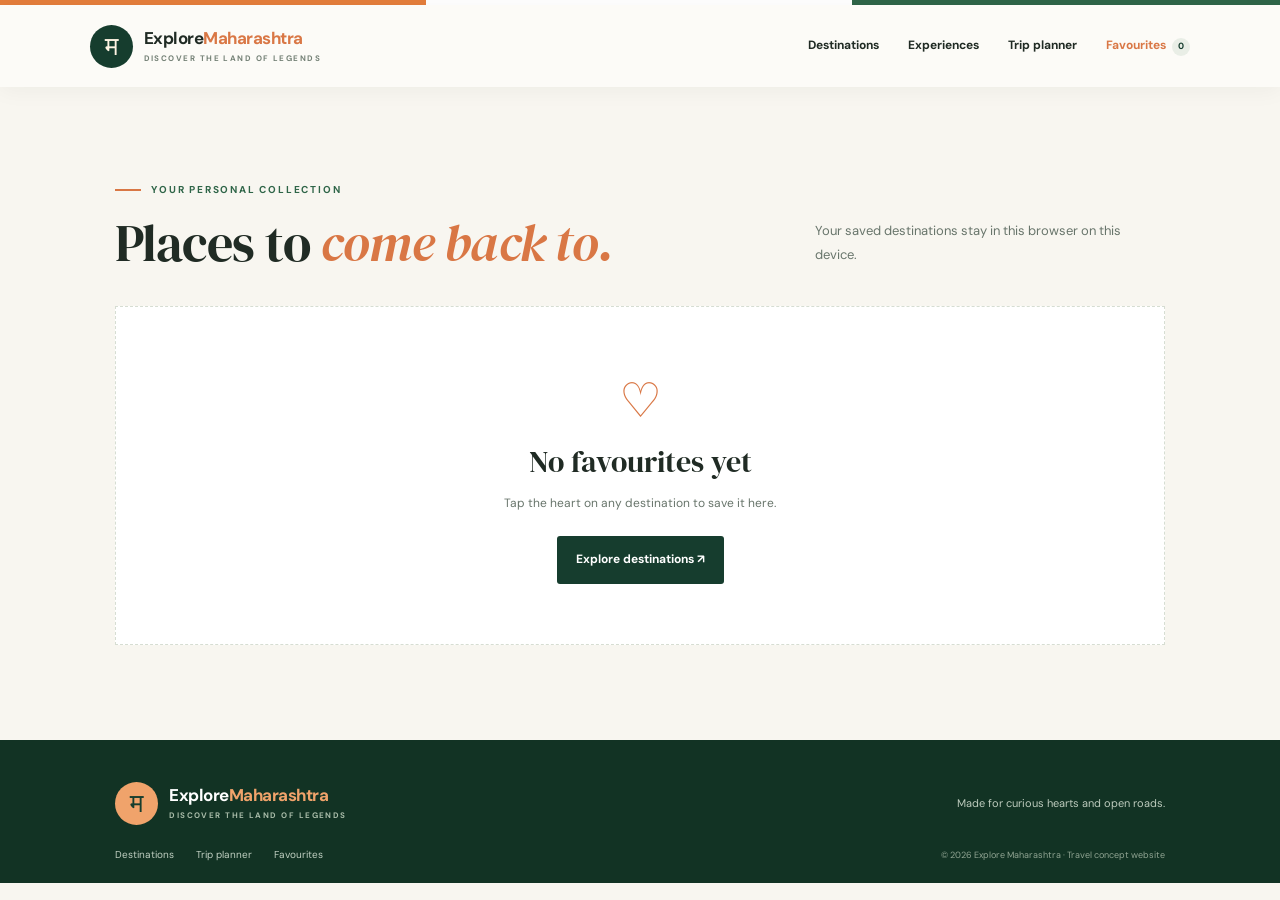
<file: favourites.html>
<!DOCTYPE html>
<html lang="en">
<head><meta charset="UTF-8"><meta name="viewport" content="width=device-width, initial-scale=1.0"><meta name="theme-color" content="#163d2e"><title>Your Favourites | Explore Maharashtra</title>
<link rel="preconnect" href="https://fonts.googleapis.com"><link rel="preconnect" href="https://fonts.gstatic.com" crossorigin><link href="https://fonts.googleapis.com/css2?family=DM+Sans:wght@400;500;600;700&family=DM+Serif+Display:ital@0;1&display=swap" rel="stylesheet"><link rel="stylesheet" href="styles.css"></head>
<body><div class="tricolor"></div><header class="site-header"><a class="brand" href="index.html"><span class="brand-symbol">म</span><span class="brand-copy">Explore<span>Maharashtra</span><small>DISCOVER THE LAND OF LEGENDS</small></span></a><button class="menu-toggle" id="menuToggle" aria-label="Toggle menu">☰</button><nav class="main-nav" id="mainNav"><a href="index.html#destinations">Destinations</a><a href="index.html#experiences">Experiences</a><a href="index.html#planner">Trip planner</a><a class="current" href="favourites.html">Favourites <span class="fav-count" id="headerFavCount">0</span></a></nav></header>
<main class="section favourites-main"><div class="section-heading"><div><div class="eyebrow"><span></span> YOUR PERSONAL COLLECTION</div><h2>Places to <em>come back to.</em></h2></div><p>Your saved destinations stay in this browser on this device.</p></div><div class="destination-grid" id="favouritesGrid"></div><div class="empty-state" id="favouritesEmpty" hidden><span>♡</span><h3>No favourites yet</h3><p>Tap the heart on any destination to save it here.</p><a class="btn btn-green" href="index.html#destinations">Explore destinations ↗</a></div></main>
<footer class="site-footer"><a class="brand footer-brand" href="index.html"><span class="brand-symbol">म</span><span class="brand-copy">Explore<span>Maharashtra</span><small>DISCOVER THE LAND OF LEGENDS</small></span></a><p>Made for curious hearts and open roads.</p><div class="footer-links"><a href="index.html#destinations">Destinations</a><a href="index.html#planner">Trip planner</a><a href="favourites.html">Favourites</a></div><div class="copyright">© 2026 Explore Maharashtra · Travel concept website</div></footer><div class="toast" id="toast" role="status"></div><script src="app.js"></script></body></html>
</file>
<file: styles.css>
:root{--green:#163d2e;--green2:#2f6548;--orange:#d97745;--cream:#f8f6f0;--ink:#202b24;--muted:#68756b;--line:#e2e6dd;--serif:"DM Serif Display",Georgia,serif;--sans:"DM Sans",Arial,sans-serif}
*{box-sizing:border-box}html{scroll-behavior:smooth;scroll-padding-top:90px}body{margin:0;background:var(--cream);color:var(--ink);font-family:var(--sans);font-size:14px;line-height:1.65}a{color:inherit;text-decoration:none}button,input,select{font:inherit}button,select{cursor:pointer}.tricolor{height:5px;background:linear-gradient(90deg,#e47d3b 0 33.3%,#fff 33.3% 66.6%,#2f6548 66.6%)}.site-header{height:82px;padding:0 7%;display:flex;align-items:center;justify-content:space-between;background:#fcfbf7;position:sticky;top:0;z-index:30;box-shadow:0 3px 22px #142e1d0c}.brand{display:flex;align-items:center;gap:11px;font-weight:700;line-height:1.05;letter-spacing:-.5px}.brand-symbol{display:grid;place-items:center;width:43px;height:43px;border-radius:50%;background:var(--green);color:#fff4e3;font:26px var(--serif)}.brand-copy{font-size:17px}.brand-copy>span{color:var(--orange)}.brand-copy small{display:block;font-size:8px;letter-spacing:1.45px;color:#748176;margin-top:6px;font-weight:700}.main-nav{display:flex;align-items:center;gap:29px;font-size:12px;font-weight:700}.main-nav>a{transition:color .2s}.main-nav>a:hover,.main-nav>a.current{color:var(--orange)}.fav-count{display:inline-grid;place-items:center;background:#e9eee6;color:var(--green);width:18px;height:18px;border-radius:50%;font-size:9px;margin-left:3px}.nav-button{background:var(--green);border:0;color:white;padding:13px 17px;border-radius:3px;font-size:12px;font-weight:700}.menu-toggle{display:none;background:none;border:0;font-size:25px;color:var(--green)}
.hero{height:min(700px,80vw);min-height:570px;position:relative;display:flex;align-items:center;overflow:hidden;background:#193b2c;color:white}.hero-bg{position:absolute;inset:0;background:url('https://images.unsplash.com/photo-1464822759023-fed622ff2c3b?auto=format&fit=crop&w=2200&q=90') center 48%/cover;animation:slowZoom 18s ease-in-out infinite alternate}.hero-overlay{position:absolute;inset:0;background:linear-gradient(90deg,rgba(10,31,21,.89),rgba(15,39,27,.59) 48%,rgba(13,28,22,.08)),linear-gradient(0deg,rgba(10,25,18,.32),transparent 45%)}.hero-inner{position:relative;z-index:2;margin-left:11%;max-width:650px;padding:30px 0;animation:fadeUp .9s ease both}.eyebrow{font-size:10px;letter-spacing:1.8px;font-weight:700;color:var(--green2);display:flex;align-items:center;gap:10px}.eyebrow>span{width:26px;height:2px;background:var(--orange);display:inline-block}.eyebrow.light{color:#f5e9d8}.hero h1{font:400 clamp(55px,7vw,88px)/1.03 var(--serif);letter-spacing:-2px;margin:24px 0 20px}.hero h1 em,.section-heading h2 em,.experience-copy h2 em,.newsletter-section h2 em,blockquote em{color:#f0a36b;font-weight:400}.hero-inner>p{font-size:15px;line-height:1.85;color:#e6ece5;max-width:470px;margin:0 0 29px}.hero-actions{display:flex;align-items:center;gap:25px;flex-wrap:wrap}.btn{border:0;display:inline-flex;align-items:center;justify-content:center;gap:20px;padding:14px 19px;border-radius:3px;font-size:12px;font-weight:700;transition:transform .25s,box-shadow .25s,background .25s;cursor:pointer}.btn:hover{transform:translateY(-3px);box-shadow:0 9px 22px #10251c25}.btn-orange{background:var(--orange);color:white}.btn-orange:hover{background:#bf6235}.btn-green{background:var(--green);color:white}.btn-green:hover{background:#24553a}.btn-outline{border:1px solid #cbd3c8;background:transparent;color:var(--green)}.btn-glass{border:1px solid #ffffff65;background:#ffffff14;color:white}.hero-text-link{font-size:11px;font-weight:600;color:white;display:flex;align-items:center;gap:10px}.round-play{display:grid;place-items:center;width:30px;height:30px;border:1px solid #ffffff88;border-radius:50%;font-size:9px}.hero-bottom{display:flex;align-items:center;gap:12px;margin-top:45px;color:#d9e1d9;font-size:10px;line-height:1.5}.hero-bottom strong{color:white;font-size:11px}.mini-stamp{width:37px;height:37px;border:1px solid #ffffff7a;border-radius:50%;display:grid;place-content:center;text-align:center;font-size:8px;line-height:1.05;color:#f0a36b}.mini-stamp b{font-size:8px}.hero-caption{position:absolute;right:7%;bottom:15%;display:flex;align-items:center;gap:12px;font-size:9px;letter-spacing:2px;color:white}.hero-caption span{width:40px;height:1px;background:var(--orange)}.scroll-hint{position:absolute;bottom:0;left:7%;font-size:8px;letter-spacing:2px;display:flex;align-items:center;gap:13px;color:#e0e7de}.scroll-hint span{height:37px;border-left:1px solid var(--orange);padding-left:13px;font-size:15px}
.search-panel{padding:0 9%;position:relative;z-index:3;margin-top:-1px}.search-form{background:white;padding:19px 22px;display:grid;grid-template-columns:1.3fr 1fr auto;align-items:center;gap:20px;box-shadow:0 13px 45px #1b352015;border-bottom:3px solid var(--orange)}.search-unit{display:flex;align-items:center;gap:13px;border-right:1px solid var(--line);padding-right:18px;min-width:0}.search-icon{font-size:25px;color:var(--orange)}.search-unit small{display:block;font-size:8px;letter-spacing:1.5px;color:#7e877e;font-weight:700}.search-unit input,.search-unit select{border:0;outline:0;background:transparent;width:100%;color:var(--ink);font-size:12px;font-weight:600;padding:4px 0}.search-unit input::placeholder{color:#a1a69f;font-weight:400}.search-form>.btn{white-space:nowrap}
.section{padding:95px 9%}.section-heading{display:flex;align-items:flex-end;justify-content:space-between;gap:35px;margin-bottom:34px}.section-heading h2,.newsletter-section h2{font:400 clamp(35px,4.3vw,52px)/1.15 var(--serif);letter-spacing:-.8px;margin:14px 0 0}.section-heading h2 em,.newsletter-section h2 em{color:var(--orange)}.section-heading>p{max-width:350px;color:var(--muted);font-size:13px;line-height:1.85;margin:0 0 5px}.filter-bar{display:flex;gap:8px;flex-wrap:wrap;margin-bottom:27px}.filter{background:transparent;border:1px solid #dfe2d8;border-radius:40px;padding:10px 15px;font-size:10px;color:#606d62;font-weight:700;transition:all .2s}.filter b{margin-left:9px;color:#a2a89f}.filter.active,.filter:hover{background:var(--green);border-color:var(--green);color:white}.filter.active b{color:#f1b57f}.destination-grid{display:grid;grid-template-columns:repeat(3,minmax(0,1fr));gap:22px}.destination-card{background:white;min-width:0;box-shadow:0 5px 25px #1b352008;transition:transform .35s,box-shadow .35s;overflow:hidden;animation:fadeUp .5s ease both}.destination-card:hover{transform:translateY(-6px);box-shadow:0 17px 35px #1b352019}.card-image{height:220px;position:relative;overflow:hidden;background:#d8e1d5}.card-image>a{display:block;height:100%}.card-image img{width:100%;height:100%;object-fit:cover;transition:transform .65s}.destination-card:hover .card-image img{transform:scale(1.06)}.card-tag{position:absolute;left:14px;top:14px;background:#fff;color:var(--green);padding:7px 10px;font-size:8px;letter-spacing:1px;font-weight:700}.save-btn{position:absolute;right:13px;top:13px;width:34px;height:34px;border:0;border-radius:50%;background:#ffffffed;color:var(--green);font-size:21px;line-height:1;cursor:pointer;transition:all .2s}.save-btn:hover,.save-btn.saved{background:var(--orange);color:white}.card-content{padding:19px 19px 21px}.card-meta{display:flex;justify-content:space-between;gap:5px;font-size:9px;color:#8b948a}.card-meta span:last-child{color:#b56b36}.card-content h3{font:400 25px var(--serif);margin:8px 0 5px;letter-spacing:-.2px}.card-content h3 a:hover{color:var(--orange)}.card-content p{font-size:12px;color:var(--muted);line-height:1.8;min-height:42px;margin:0 0 17px}.card-link{font-size:10px;font-weight:700;color:var(--green);border-top:1px solid #e9ebe5;padding-top:13px;display:flex;justify-content:space-between;align-items:center}.card-link span{font-size:16px;color:var(--orange)}.section-footer{display:flex;justify-content:space-between;align-items:center;margin-top:26px;gap:15px}.tiny-note{font-size:10px;color:#92988f}.text-link{font-size:11px;font-weight:700;color:var(--green)}.text-link:hover{color:var(--orange)}.empty-state{text-align:center;padding:60px 15px;background:#fff;border:1px dashed #d6ddd2}.empty-state>span{font:48px var(--serif);color:var(--orange)}.empty-state h3{font:30px var(--serif);margin:8px 0}.empty-state p{color:var(--muted);font-size:12px;margin-bottom:22px}
.experience-section{display:grid;grid-template-columns:1fr 1fr;min-height:560px;background:var(--green);color:white}.experience-image{min-height:560px;background:url('https://images.unsplash.com/photo-1470770841072-f978cf4d019e?auto=format&fit=crop&w=1200&q=85') center/cover;position:relative}.experience-image:after{content:"";position:absolute;inset:0;background:linear-gradient(90deg,transparent 70%,var(--green))}.experience-copy{padding:75px 14% 60px 8%}.experience-copy h2{font:400 clamp(43px,5vw,62px)/1.08 var(--serif);margin:20px 0}.experience-copy>p{color:#d4dfd4;font-size:13px;line-height:1.9;max-width:390px}.experience-items{margin-top:30px}.experience-items>a{display:grid;grid-template-columns:40px 1fr 20px;align-items:center;gap:12px;padding:16px 0;border-top:1px solid #ffffff28}.experience-icon{width:36px;height:36px;border:1px solid #ffffff55;border-radius:50%;display:grid;place-items:center;color:#f0a36b;font-size:19px}.experience-items b{display:block;font-size:12px}.experience-items small{display:block;color:#b9c9bb;font-size:10px;margin-top:3px}.experience-items .arrow{color:#f0a36b}.experience-items>a:hover b{color:#f0a36b}
.planner-section{background:#f0eee5}.planner-card{display:grid;grid-template-columns:1.05fr .95fr;background:white;box-shadow:0 10px 35px #1b35200d}.planner-form{padding:31px;display:grid;grid-template-columns:1fr 1fr;gap:21px}.planner-form label{font-size:11px;font-weight:700;color:#657066;display:flex;flex-direction:column;gap:8px}.planner-form select{border:1px solid #e0e4dc;background:#fbfcf8;border-radius:3px;padding:12px;color:var(--ink);font-size:12px;outline-color:var(--orange)}.planner-submit{grid-column:1/-1;margin-top:3px}.planner-result{background:var(--green);color:white;padding:35px;display:flex;gap:17px;align-items:flex-start;min-height:285px}.result-symbol{width:42px;height:42px;flex-shrink:0;border:1px solid #ffffff55;border-radius:50%;display:grid;place-items:center;color:#f0a36b;font-size:19px}.result-label{font-size:8px;letter-spacing:2px;color:#e9ad7a;font-weight:700}.planner-result h3{font:400 28px var(--serif);margin:10px 0}.planner-result p{font-size:12px;line-height:1.8;color:#d1dfd3}.itinerary-list{padding-left:18px;font-size:11px;line-height:1.9;color:#e3ebe2}.result-tip{font-size:10px;line-height:1.7;color:#b9c9bb;margin:14px 0}.copy-plan{padding:9px 13px;font-size:10px}.centered{text-align:center;margin-top:16px}
.quote-section{text-align:center;padding:80px 20px;background:#fcfbf7}.quote-mark{font:100px/.7 var(--serif);color:var(--orange);opacity:.75}.quote-section blockquote{font:400 clamp(29px,4.5vw,46px)/1.35 var(--serif);margin:15px 0 25px}.quote-section blockquote em{color:var(--orange)}.quote-section>p{font-size:9px;letter-spacing:3px;color:#718071;font-weight:700}
.newsletter-section{padding:72px 9%;display:flex;justify-content:space-between;align-items:center;gap:40px;background:#e9e7dc}.newsletter-section h2{font-size:40px}.newsletter-section>div>p{font-size:12px;color:var(--muted);margin-top:14px}.newsletter-form{width:min(450px,100%)}.newsletter-form label{display:block;font-size:11px;font-weight:700;margin-bottom:9px}.newsletter-form>div{display:flex;gap:7px}.newsletter-form input{min-width:0;flex:1;border:1px solid #d5dacf;background:#fbfaf5;padding:14px;font-size:12px;outline-color:var(--orange)}.newsletter-form .btn{white-space:nowrap;padding:12px;font-size:10px}.newsletter-form small{display:block;color:#858d82;font-size:9px;margin-top:10px}
.site-footer{padding:42px 9% 20px;background:#123324;color:#e6eee5;display:grid;grid-template-columns:1fr 1fr;align-items:center;gap:22px}.footer-brand{color:white}.footer-brand .brand-symbol{background:#f0a36b;color:var(--green)}.footer-brand .brand-copy>span{color:#f0a36b}.footer-brand .brand-copy small{color:#a9bca9}.site-footer>p{text-align:right;color:#bdcbbd;font-size:11px}.footer-links{display:flex;gap:22px;font-size:10px;color:#c1d0c2}.footer-links a:hover{color:#f0a36b}.copyright{justify-self:end;text-align:right;font-size:9px;color:#91a593}
.toast{position:fixed;bottom:25px;left:50%;transform:translate(-50%,20px);background:#102f20;color:white;padding:12px 18px;border-radius:4px;font-size:11px;opacity:0;pointer-events:none;transition:all .3s;z-index:99;box-shadow:0 8px 30px #0002;max-width:90vw;text-align:center}.toast.show{opacity:1;transform:translate(-50%,0)}.reveal{opacity:0;transform:translateY(22px);transition:opacity .75s ease,transform .75s ease}.reveal.visible{opacity:1;transform:translateY(0)}
/* Destination detail pages */
.detail-hero{height:500px;position:relative;color:white;overflow:hidden;background:#1d3b2c}.detail-hero>img{position:absolute;inset:0;width:100%;height:100%;object-fit:cover}.detail-hero-overlay{position:absolute;inset:0;background:linear-gradient(90deg,rgba(9,31,21,.85),rgba(9,31,21,.36) 65%,rgba(9,31,21,.12)),linear-gradient(0deg,rgba(9,31,21,.4),transparent)}.detail-hero-content{position:absolute;left:10%;bottom:54px;max-width:700px}.back-link{display:inline-block;margin-bottom:32px;font-size:11px;color:#e7eee6}.back-link:hover{color:#f0a36b}.detail-hero h1{font:400 clamp(46px,6vw,72px)/1.05 var(--serif);margin:16px 0 10px}.detail-hero-content>p{font-size:12px;color:#e0e8df}.detail-actions{display:flex;gap:10px;flex-wrap:wrap;margin-top:20px}.detail-layout{display:grid;grid-template-columns:minmax(0,1.6fr) minmax(240px,.8fr);gap:60px;align-items:start}.detail-main-copy h2{font:400 42px var(--serif);margin:15px 0}.detail-main-copy h2 em{color:var(--orange);font-style:normal}.detail-main-copy h3{font:400 25px var(--serif);margin:30px 0 8px}.detail-main-copy p{font-size:13px;line-height:1.95;color:var(--muted)}.detail-main-copy .detail-intro{font-size:16px;color:var(--ink);line-height:1.8}.detail-list{padding-left:21px;color:var(--muted);font-size:12px;line-height:2}.detail-list li{padding-left:4px;margin-bottom:4px}.detail-list li::marker{color:var(--orange)}.detail-facts{background:white;padding:24px;box-shadow:0 8px 28px #1b35200c;position:sticky;top:110px}.fact{padding:13px 0;border-bottom:1px solid var(--line)}.fact small{display:block;font-size:8px;letter-spacing:1.4px;color:#8a9489;font-weight:700;margin-bottom:6px}.fact b{font-size:12px;line-height:1.7}.map-button{width:100%;margin-top:18px}.fact-note{font-size:10px;line-height:1.7;color:#92988f;margin-bottom:0}.related-section{background:#f0eee5}.related-section .section-heading{align-items:center}.related-section .destination-grid{grid-template-columns:repeat(3,minmax(0,1fr))}.detail-main .loading-detail{padding:120px 10%;font-size:14px}.not-found{min-height:55vh}.not-found h1{font:48px var(--serif)}.not-found p{color:var(--muted)}.favourites-main{min-height:60vh}
a:focus-visible,button:focus-visible,input:focus-visible,select:focus-visible{outline:3px solid var(--orange);outline-offset:3px}
@keyframes slowZoom{from{transform:scale(1)}to{transform:scale(1.08)}}@keyframes fadeUp{from{opacity:0;transform:translateY(18px)}to{opacity:1;transform:translateY(0)}}
@media(max-width:950px){.site-header{padding:0 5%}.main-nav{gap:16px}.section{padding:75px 5%}.search-panel{padding:0 5%}.destination-grid,.related-section .destination-grid{grid-template-columns:repeat(2,minmax(0,1fr))}.experience-copy{padding:60px 8%}.newsletter-section{padding:60px 5%}.hero-inner{margin-left:7%}.detail-layout{gap:30px}.site-footer{padding-left:5%;padding-right:5%}}
@media(max-width:680px){.site-header{height:70px}.brand-copy{font-size:15px}.brand-symbol{width:38px;height:38px}.menu-toggle{display:block}.main-nav{display:none;position:absolute;left:0;right:0;top:70px;background:#fcfbf7;padding:20px 6% 24px;box-shadow:0 15px 20px #142c1b18;flex-direction:column;align-items:stretch;gap:18px}.main-nav.open{display:flex}.nav-button{align-self:flex-start}.hero{min-height:630px;height:82vh;max-height:760px}.hero-bg{background-position:57% center}.hero-overlay{background:linear-gradient(90deg,rgba(12,33,23,.88),rgba(15,38,27,.43)),linear-gradient(0deg,rgba(10,25,18,.4),transparent)}.hero-inner{margin:0 7%;padding-top:10px}.hero h1{font-size:59px;letter-spacing:-1.4px}.hero-inner>p{font-size:13px}.hero-actions{gap:15px}.hero-bottom{margin-top:33px}.hero-caption{display:none}.search-panel{padding:0 5%}.search-form{grid-template-columns:1fr;gap:13px;padding:17px}.search-unit{border-right:0;border-bottom:1px solid var(--line);padding:0 0 11px}.search-form>.btn{width:100%}.section{padding:62px 5%}.section-heading{display:block;margin-bottom:26px}.section-heading>p{margin-top:15px}.section-heading h2{font-size:38px}.filter-bar{gap:7px}.filter{padding:9px 12px;font-size:9px}.destination-grid,.related-section .destination-grid{grid-template-columns:1fr;gap:18px}.card-image{height:235px}.card-content p{min-height:0}.section-footer{align-items:flex-start;flex-direction:column}.experience-section{grid-template-columns:1fr}.experience-image{min-height:280px;background-position:center 45%}.experience-image:after{background:linear-gradient(0deg,var(--green),transparent 45%)}.experience-copy{padding:20px 7% 50px}.experience-copy h2{font-size:48px}.planner-card{grid-template-columns:1fr}.planner-form{padding:22px;gap:17px}.planner-result{padding:25px;min-height:220px}.newsletter-section{padding:52px 6%;display:block}.newsletter-section h2{font-size:37px}.newsletter-form{margin-top:25px}.newsletter-form>div{flex-direction:column}.newsletter-form .btn{width:100%}.site-footer{padding:35px 6% 20px;grid-template-columns:1fr;gap:20px}.site-footer>p{text-align:left;margin:0}.footer-links{flex-wrap:wrap}.copyright{justify-self:start;text-align:left}.quote-section{padding:65px 20px}.scroll-hint{left:7%}.detail-hero{height:480px}.detail-hero-content{left:6%;right:6%;bottom:35px}.detail-hero h1{font-size:49px}.back-link{margin-bottom:25px}.detail-layout{grid-template-columns:1fr;gap:25px}.detail-main-copy h2{font-size:36px}.detail-facts{position:static}.related-section .section-heading{display:flex;flex-direction:column;align-items:flex-start;gap:12px}.detail-main .loading-detail{padding:80px 6%}}
@media(prefers-reduced-motion:reduce){*,*::before,*::after{scroll-behavior:auto!important;animation-duration:.01ms!important;transition-duration:.01ms!important}.reveal{opacity:1;transform:none}}
</file>
